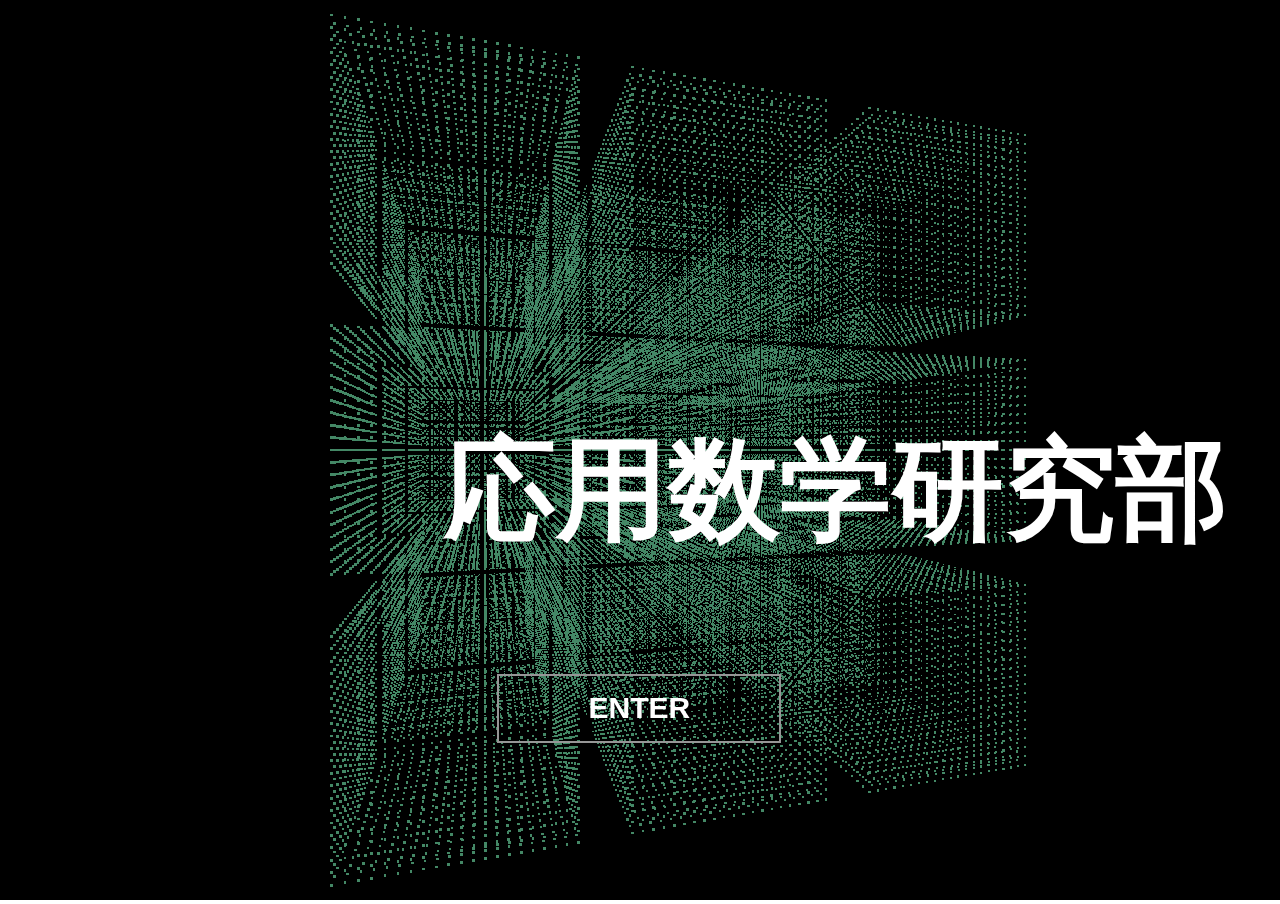
<file: index.html>
<!doctype html>
<html lang="ja">

<head>
    <meta charset="UTF-8">
    <title>応用数学研究部</title>
    <script src="three.min.js" type="text/javascript"></script>
    <link rel="stylesheet" type="text/css" href="http://yui.yahooapis.com/3.18.1/build/cssreset/cssreset-min.css">
    <link rel="stylesheet" type="text/css" href="css/view-size.css">
    <link rel="stylesheet" type="text/css" href="css/view.css">
</head>

<body>
    <script src="src/initialize.js" type="text/javascript"></script>
    <script src="src/background.js" type="text/javascript"></script>
    <div class="club-name">
        <h1>応用数学研究部</h1>
        <h2><a class="button" href="./main.html">ENTER</a></h2>
    </div>
</body>

</html>
</file>
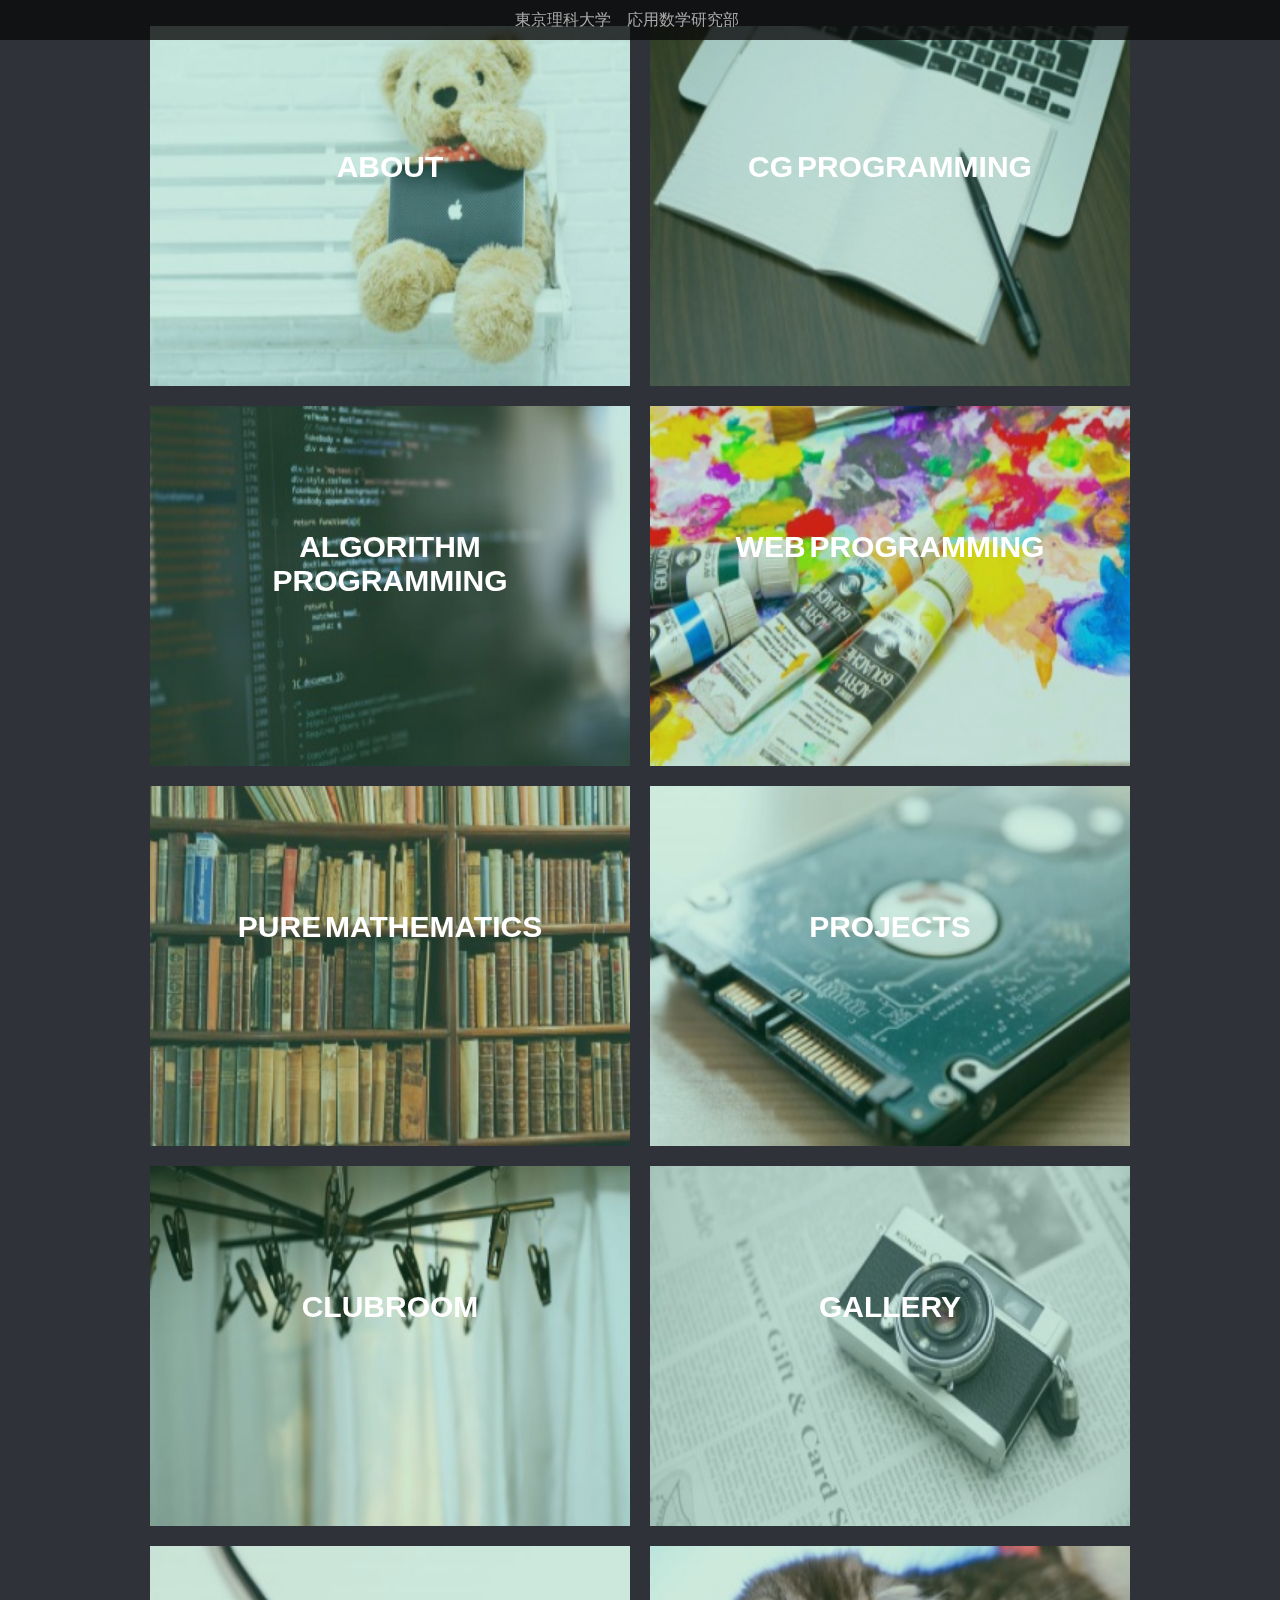
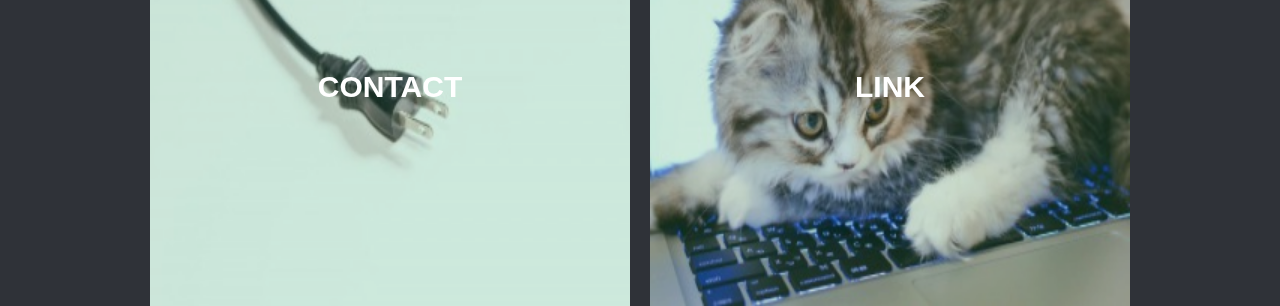
<file: main.html>
<!DOCTYPE html>
<html lang="ja">

<head>
    <meta charset="UTF-8" />
    <link rel="stylesheet" type="text/css" href="css/normalize.css" />
    <link rel="stylesheet" type="text/css" href="css/demo.css" />
    <link rel="stylesheet" type="text/css" href="css/set1.css" />
    <link rel="stylesheet" type="text/css" href="css/modal.css" />
    <link rel="stylesheet" href="css/header.css" />
    <script type="text/javascript" src="jquery-2.2.1.min.js"></script>
    <script type="text/javascript" src="src/modal.js"></script>
    <script type="text/javascript" src="src/pagetop.js"></script>
    <title>応用数学研究部</title>
</head>

<body>
    <div id="header-fixed">
        <div id="header-bk">
            <div id="header"><a href="#" class="header">東京理科大学　応用数学研究部</a></div>
        </div>
    </div>
    <div id="modal-content-01" class="modal-content">
        <h2>About</h2>
        <p>
            応用数学研究部（OSK）は東京理科大学一部研究会に属する部活動団体で創部から半世紀以上たつ歴史ある団体です。部員には数学科や数理情報科学科の人も多く、約20名のメンバーが在籍しています。
        </p>
        <h3>活動</h3>
        <p>
            全体での活動は基本的に週一回土曜日に行っています。仮想現実や人工知能など、最新のIT技術の研究、アプリ開発、ゲーム製作など、日々様々なことに挑戦しています。
        </p>
    </div>
    <div id="modal-content-02" class="modal-content">
        <h2>CG Programming</h2>
        <p>
            美しいCGモデルを表示するには数学、物理、プログラミングの能力が必要です。まさに応用数学と言える分野の一つです。応用数学研究部ではDirectX等を利用し、背景に存在する理論を学んでいくことにも主眼を置いています。 プログラミングに触れたことのなかった新入生でも講習会に参加することによって、2年次までにCGプログラミングができるような知識を身に着けられます。
        </p>
    </div>
    <div id="modal-content-03" class="modal-content">
        <h2>Algorithm Programming</h2>
        <p>
            語学でもそうですが、プログラミングも文法を知っているだけでは、ソフトウェアをつくることは出来ません。ソフトウェア開発にもしばしば論理的な思考が必要になります。アルゴリズムを学習することは文法を知っているだけの状態から脱却し、それと同時に論理的思考力を養うことにつながります。応用数学研究部ではゲームのAI等を利用して、ダイクストラ法やベルマンフォード法など状況に応じてアルゴリズムを使いこなす実践的な手法を学んでいます。その結果プログラミング能力の向上だけでなく、ゲーム開発の途中で出くわす様々な困難に対してその問題点をあぶり出し、自分の力で解決することができるようになります。
        </p>
    </div>
    <div id="modal-content-04" class="modal-content">
        <h2>Web Programming</h2>
        <p>
            プログラミングというとソフトウェア開発に偏る傾向にあります。しかし情報系の部としてCやJavaなどの言語しか知らないというわけにはいきません。Web系の言語を学ぶことによって部員の知見を広げ、情報における総合的な知識、能力を向上を狙います。
        </p>
    </div>
    <div id="modal-content-05" class="modal-content">
        <h2>Pure Mathematics</h2>
        <p>
            シミュレーション、アルゴリズムといった応用数学には数学の基礎知識が不可欠です。例えば、問題に対してアルゴリズムを開発するにしても、実際に正当な解を出力するか、計算時間はどの程度か、適用するデータ構造はどういったものがより最適な操作を導くか、といった疑問が現れてくるはずです。それらを統一的に処理するのが数学です。
        </p>
    </div>
    <div id="modal-content-06" class="modal-content">
        <h2>Projects</h2>
        <p>
            現在活動中のプロジェクトと過去のプロジェクト一覧です。
        </p>
    </div>
    <div id="modal-content-07" class="modal-content">
        <h2>Clubroom</h2>
        <p>
            応用数学研究部の部室は神楽坂キャンパスの2号館5階の2507号室にあります。少しでもプログラミングに興味のある方は気軽にお立ち寄りください。
        </p>
    </div>
    <div id="modal-content-08" class="modal-content">
        <h2>Gallery</h2>
        <p>
            活動の様子の写真をここにのせたい
        </p>
    </div>
    <div id="modal-content-09" class="modal-content">
        <h2>Contact</h2>
        <p>
            応用数学研究部にご用の方はtwitter<a href="https://twitter.com/tus_osk" target="_blank">@tus_osk</a> または<a href="mailto:os_ken@ed.kagu.tus.ac.jp">os_ken@ed.kagu.tus.ac.jp</a>までメールをお寄せください。
        </p>
    </div>
    <div id="modal-content-10" class="modal-content">
        <h2>Link</h2>
        <h3>東京理科大学関連</h3>
        <ul>
            <li><a href="http://www.tus.ac.jp/" target="_blank">東京理科大学</a></li>
            <li><a href="http://www.ed.kagu.tus.ac.jp/tbn/works/" target="_blank">神楽坂一丁目通信局</a></li>
        </ul>
        <h3>関与しているプロジェクト</h3>
        <ul>
            <li><a href="https://github.com/TUS-OSK" target="_blank">TUS-OSK</a></li>
            <li><a href="https://mmflex.codeplex.com/" target="_blank">MikuMikuFlexプロジェクト</a></li>
            <li><a href="https://bitbucket.org/kyoro_p/bombbombcrash" target="_blank">ボンバーマンもどき</a></li>
            <li><a href="https://bitbucket.org/moajo/brakeblock" target="_blank">3DCGブロック崩し</a></li>
        </ul>
    </div>
    <div class="container">
        <div class="content">
            <div class="grid">
                <div class="modal-syncer" data-target="modal-content-01">
                    <figure class="effect-layla">
                        <img src="img/background/1.jpg" alt="img01" />
                        <figcaption>
                            <h2><span>About</span></h2>
                            <p>OSK In Tokyo University Of Science</p>
                        </figcaption>
                    </figure>
                </div>
                <div class="modal-syncer" data-target="modal-content-02">
                    <figure class="effect-layla">
                        <img src="img/background/2.jpg" alt="img02" />
                        <figcaption>
                            <h2><span>CG Programming</span></h2>
                            <p>大学数学を生かしたコーディング</p>
                        </figcaption>
                    </figure>
                </div>
                <div class="modal-syncer" data-target="modal-content-03">
                    <figure class="effect-layla">
                        <img src="img/background/3.jpg" alt="img03" />
                        <figcaption>
                            <h2><span>Algorithm Programming</span></h2>
                            <p>論理的に探索を</p>
                        </figcaption>
                    </figure>
                </div>
                <div class="modal-syncer" data-target="modal-content-04">
                    <figure class="effect-layla">
                        <img src="img/background/4.jpg" alt="img05" />
                        <figcaption>
                            <h2><span>Web Programming</span></h2>
                            <p>デザインとの融合</p>
                        </figcaption>
                    </figure>
                </div>
                <div class="modal-syncer" data-target="modal-content-05">
                    <figure class="effect-layla">
                        <img src="img/background/5.jpg" alt="img05" />
                        <figcaption>
                            <h2><span>Pure Mathematics</span></h2>
                            <p>研究のための基礎を</p>
                        </figcaption>
                    </figure>
                </div>
                <div class="modal-syncer" data-target="modal-content-06">
                    <figure class="effect-layla">
                        <img src="img/background/6.jpg" alt="img06" />
                        <figcaption>
                            <h2><span>Projects</span></h2>
                            <p>活動実績</p>
                        </figcaption>
                    </figure>
                </div>
                <div class="modal-syncer" data-target="modal-content-07">
                    <figure class="effect-layla">
                        <img src="img/background/7.jpg" alt="img07" />
                        <figcaption>
                            <h2><span>Clubroom</span></h2>
                            <p>部室はこちら</p>
                        </figcaption>
                    </figure>
                </div>
                <div class="modal-syncer" data-target="modal-content-08">
                    <figure class="effect-layla">
                        <img src="img/background/8.jpg" alt="img08" />
                        <figcaption>
                            <h2><span>Gallery</span></h2>
                            <p>活動の様子</p>
                        </figcaption>
                    </figure>
                </div>
                  <div class="modal-syncer" data-target="modal-content-09">
                    <figure class="effect-layla">
                        <img src="img/background/9.jpg" alt="img09" />
                        <figcaption>
                            <h2><span>Contact</span></h2>
                            <p>メールとツイッター</p>
                        </figcaption>
                    </figure>
                </div>
                <div class="modal-syncer" data-target="modal-content-10">
                    <figure class="effect-layla">
                        <img src="img/background/10.jpg" alt="img10" />
                        <figcaption>
                            <h2><span>Link</span></h2>
                            <p>リンク集です</p>
                        </figcaption>
                    </figure>
                </div>
            </div>
        </div>
    </div>
</body>

</html>
</file>
<file: css/view-size.css>
body {
    margin: 0px;
    padding: 0px;
    position: relative;
    overflow: hidden;
}
</file>
<file: css/view.css>
.club-name {
    position: absolute;
    left: 50%;
    top: 50%;
    margin-left: -3.5em;
    margin-top: -2em;
    color: #fff;
    font-family: 'Raleway', Arial, "メイリオ", sans-serif;
    font-size: 56px;
}

.button {
    display: inline-block;
    width: 190px;
    height: 50px;
    margin-left: 1.75em;
    padding-left: 3em;
    padding-top: 0.5em;
    background-color: transparent;
    border: 2px solid #fff;
    border-color: rgba(150, 150, 150, 1);
    font-size: 30px;
}

.button:hover {
    background-color: rgba(255, 255, 255, .2);
}

a:link {
    color: #fff;
}

a:visited {
    color: #fff;
}

a:hover {
    color: #fff;
}

a:active {
    color: #fff;
}

a {
    text-decoration: none;
}
</file>
<file: css/demo.css>
@font-face {
	font-weight: normal;
	font-style: normal;
	font-family: 'codropsicons';
	src:url('../fonts/codropsicons/codropsicons.eot');
	src:url('../fonts/codropsicons/codropsicons.eot?#iefix') format('embedded-opentype'),
		url('../fonts/codropsicons/codropsicons.woff') format('woff'),
		url('../fonts/codropsicons/codropsicons.ttf') format('truetype'),
		url('../fonts/codropsicons/codropsicons.svg#codropsicons') format('svg');
}

*, *:after, *:before { -webkit-box-sizing: border-box; box-sizing: border-box; }
.clearfix:before, .clearfix:after { display: table; content: ''; }
.clearfix:after { clear: both; }

body {
	background: #2f3238;
	color: #fff;
	font-weight: 400;
	font-size: 1em;
	font-family: 'Raleway', Arial, "メイリオ", sans-serif;
    
}

a {
	outline: none;
	color: #3498db;
	text-decoration: none;
}

a:hover, a:focus {
	color: #528cb3;
}

section {
	padding: 1em;
	text-align: center;
}

.content {
	margin: 0 auto;
	max-width: 1000px;
}

.content > h2 {
	clear: both;
	margin: 0;
	padding: 4em 1% 0;
	color: #484B54;
	font-weight: 800;
	font-size: 1.5em;
}

.content > h2:first-child {
	padding-top: 0em;
}

/* Header */
.codrops-header {
	margin: 0 auto;
	padding: 4em 1em;
	text-align: center;
}

.codrops-header h1 {
	margin: 0;
	font-weight: 800;
	font-size: 4em;
	line-height: 1.3;
}

.codrops-header h1 span {
	display: block;
	padding: 0 0 0.6em 0.1em;
	color: #74777b;
	font-weight: 300;
	font-size: 45%;
}

/* Demo links */
.codrops-demos {
	clear: both;
	padding: 1em 0 0;
	text-align: center;
}

.content + .codrops-demos {
	padding-top: 5em;
}

.codrops-demos a {
	display: inline-block;
	margin: 0 5px;
	padding: 1em 1.5em;
	text-transform: uppercase;
	font-weight: bold;
}

.codrops-demos a:hover,
.codrops-demos a:focus,
.codrops-demos a.current-demo {
	background: #3c414a;
	color: #fff;
}

/* To Navigation Style */
.codrops-top {
	width: 100%;
	text-transform: uppercase;
	font-weight: 800;
	font-size: 0.69em;
	line-height: 2.2;
}

.codrops-top a {
	display: inline-block;
	padding: 1em 2em;
	text-decoration: none;
	letter-spacing: 1px;
}

.codrops-top span.right {
	float: right;
}

.codrops-top span.right a {
	display: block;
	float: left;
}

.codrops-icon:before {
	margin: 0 4px;
	text-transform: none;
	font-weight: normal;
	font-style: normal;
	font-variant: normal;
	font-family: 'codropsicons';
	line-height: 1;
	speak: none;
	-webkit-font-smoothing: antialiased;
}

.codrops-icon-drop:before {
	content: "\e001";
}

.codrops-icon-prev:before {
	content: "\e004";
}

/* Related demos */
.related {
	clear: both;
	padding: 6em 1em;
	font-size: 120%;
}

.related > a {
	display: inline-block;
	margin: 20px 10px;
	padding: 25px;
	border: 1px solid #4f7f90;
	text-align: center;
}

.related a:hover {
	border-color: #39545e;
}

.related a img {
	max-width: 100%;
	opacity: 0.8;
}

.related a:hover img,
.related a:active img {
	opacity: 1;
}

.related a h3 {
	margin: 0;
	padding: 0.5em 0 0.3em;
	max-width: 300px;
	text-align: left;
}

@media screen and (max-width: 25em) {
	.codrops-header {
		font-size: 75%;
	}
	.codrops-icon span {
		display: none;
	}
}
</file>
<file: css/set1.css>
@font-face {
	font-weight: normal;
	font-style: normal;
	font-family: 'feathericons';
	src:url('../fonts/feathericons/feathericons.eot?-8is7zf');
	src:url('../fonts/feathericons/feathericons.eot?#iefix-8is7zf') format('embedded-opentype'),
		url('../fonts/feathericons/feathericons.woff?-8is7zf') format('woff'),
		url('../fonts/feathericons/feathericons.ttf?-8is7zf') format('truetype'),
		url('../fonts/feathericons/feathericons.svg?-8is7zf#feathericons') format('svg');
}

.grid {
	position: relative;
	margin: 0 auto;
	padding: 1em 0 4em;
	max-width: 1000px;
	list-style: none;
	text-align: center;
}

/* Common style */
.grid figure {
	position: relative;
	float: left;
	overflow: hidden;
	margin: 10px 1%;
	min-width: 320px;
	max-width: 480px;
	max-height: 360px;
	width: 48%;
	background: #3085a3;
	text-align: center;
	cursor: pointer;
}

.grid figure img {
	position: relative;
	display: block;
	min-height: 100%;
	max-width: 100%;
	opacity: 0.8;
}

.grid figure figcaption {
	padding: 2em;
	color: #fff;
	text-transform: uppercase;
	font-size: 1.25em;
	-webkit-backface-visibility: hidden;
	backface-visibility: hidden;
}

.grid figure figcaption::before,
.grid figure figcaption::after {
	pointer-events: none;
}

.grid figure figcaption,
.grid figure figcaption > a {
	position: absolute;
	top: 0;
	left: 0;
	width: 100%;
	height: 100%;
}

/* Anchor will cover the whole item by default */
/* For some effects it will show as a button */
.grid figure figcaption > a {
	z-index: 1000;
	text-indent: 200%;
	white-space: nowrap;
	font-size: 0;
	opacity: 0;
}

.grid figure h2 {
	word-spacing: -0.15em;
	font-weight: 300;
}

.grid figure h2 span {
	font-weight: 800;
}

.grid figure h2,
.grid figure p {
	margin: 0;
}

.grid figure p {
	letter-spacing: 1px;
	font-size: 68.5%;
}

/* Individual effects */

/*---------------*/
/***** Lily *****/
/*---------------*/

figure.effect-lily img {
	max-width: none;
	width: -webkit-calc(100% + 50px);
	width: calc(100% + 50px);
	opacity: 0.7;
	-webkit-transition: opacity 0.35s, -webkit-transform 0.35s;
	transition: opacity 0.35s, transform 0.35s;
	-webkit-transform: translate3d(-40px,0, 0);
	transform: translate3d(-40px,0,0);
}

figure.effect-lily figcaption {
	text-align: left;
}

figure.effect-lily figcaption > div {
	position: absolute;
	bottom: 0;
	left: 0;
	padding: 2em;
	width: 100%;
	height: 50%;
}

figure.effect-lily h2,
figure.effect-lily p {
	-webkit-transform: translate3d(0,40px,0);
	transform: translate3d(0,40px,0);
}

figure.effect-lily h2 {
	-webkit-transition: -webkit-transform 0.35s;
	transition: transform 0.35s;
}

figure.effect-lily p {
	color: rgba(255,255,255,0.8);
	opacity: 0;
	-webkit-transition: opacity 0.2s, -webkit-transform 0.35s;
	transition: opacity 0.2s, transform 0.35s;
}

figure.effect-lily:hover img,
figure.effect-lily:hover p {
	opacity: 1;
}

figure.effect-lily:hover img,
figure.effect-lily:hover h2,
figure.effect-lily:hover p {
	-webkit-transform: translate3d(0,0,0);
	transform: translate3d(0,0,0);
}

figure.effect-lily:hover p {
	-webkit-transition-delay: 0.05s;
	transition-delay: 0.05s;
	-webkit-transition-duration: 0.35s;
	transition-duration: 0.35s;
}

/*---------------*/
/***** Sadie *****/
/*---------------*/

figure.effect-sadie figcaption::before {
	position: absolute;
	top: 0;
	left: 0;
	width: 100%;
	height: 100%;
	background: -webkit-linear-gradient(top, rgba(72,76,97,0) 0%, rgba(72,76,97,0.8) 75%);
	background: linear-gradient(to bottom, rgba(72,76,97,0) 0%, rgba(72,76,97,0.8) 75%);
	content: '';
	opacity: 0;
	-webkit-transform: translate3d(0,50%,0);
	transform: translate3d(0,50%,0);
}

figure.effect-sadie h2 {
	position: absolute;
	top: 50%;
	left: 0;
	width: 100%;
	color: #484c61;
	-webkit-transition: -webkit-transform 0.35s, color 0.35s;
	transition: transform 0.35s, color 0.35s;
	-webkit-transform: translate3d(0,-50%,0);
	transform: translate3d(0,-50%,0);
}

figure.effect-sadie figcaption::before,
figure.effect-sadie p {
	-webkit-transition: opacity 0.35s, -webkit-transform 0.35s;
	transition: opacity 0.35s, transform 0.35s;
}

figure.effect-sadie p {
	position: absolute;
	bottom: 0;
	left: 0;
	padding: 2em;
	width: 100%;
	opacity: 0;
	-webkit-transform: translate3d(0,10px,0);
	transform: translate3d(0,10px,0);
}

figure.effect-sadie:hover h2 {
	color: #fff;
	-webkit-transform: translate3d(0,-50%,0) translate3d(0,-40px,0);
	transform: translate3d(0,-50%,0) translate3d(0,-40px,0);
}

figure.effect-sadie:hover figcaption::before ,
figure.effect-sadie:hover p {
	opacity: 1;
	-webkit-transform: translate3d(0,0,0);
	transform: translate3d(0,0,0);
}

/*---------------*/
/***** Roxy *****/
/*---------------*/

figure.effect-roxy {
	background: -webkit-linear-gradient(45deg, #ff89e9 0%, #05abe0 100%);
	background: linear-gradient(45deg, #ff89e9 0%,#05abe0 100%);
}

figure.effect-roxy img {
	max-width: none;
	width: -webkit-calc(100% + 60px);
	width: calc(100% + 60px);
	-webkit-transition: opacity 0.35s, -webkit-transform 0.35s;
	transition: opacity 0.35s, transform 0.35s;
	-webkit-transform: translate3d(-50px,0,0);
	transform: translate3d(-50px,0,0);
}

figure.effect-roxy figcaption::before {
	position: absolute;
	top: 30px;
	right: 30px;
	bottom: 30px;
	left: 30px;
	border: 1px solid #fff;
	content: '';
	opacity: 0;
	-webkit-transition: opacity 0.35s, -webkit-transform 0.35s;
	transition: opacity 0.35s, transform 0.35s;
	-webkit-transform: translate3d(-20px,0,0);
	transform: translate3d(-20px,0,0);
}

figure.effect-roxy figcaption {
	padding: 3em;
	text-align: left;
}

figure.effect-roxy h2 {
	padding: 30% 0 10px 0;
}

figure.effect-roxy p {
	opacity: 0;
	-webkit-transition: opacity 0.35s, -webkit-transform 0.35s;
	transition: opacity 0.35s, transform 0.35s;
	-webkit-transform: translate3d(-10px,0,0);
	transform: translate3d(-10px,0,0);
}

figure.effect-roxy:hover img {
	opacity: 0.7;
	-webkit-transform: translate3d(0,0,0);
	transform: translate3d(0,0,0);
}

figure.effect-roxy:hover figcaption::before,
figure.effect-roxy:hover p {
	opacity: 1;
	-webkit-transform: translate3d(0,0,0);
	transform: translate3d(0,0,0);
}

/*---------------*/
/***** Bubba *****/
/*---------------*/

figure.effect-bubba {
	background: #9e5406;
}

figure.effect-bubba img {
	opacity: 0.7;
	-webkit-transition: opacity 0.35s;
	transition: opacity 0.35s;
}

figure.effect-bubba:hover img {
	opacity: 0.4;
}

figure.effect-bubba figcaption::before,
figure.effect-bubba figcaption::after {
	position: absolute;
	top: 30px;
	right: 30px;
	bottom: 30px;
	left: 30px;
	content: '';
	opacity: 0;
	-webkit-transition: opacity 0.35s, -webkit-transform 0.35s;
	transition: opacity 0.35s, transform 0.35s;
}

figure.effect-bubba figcaption::before {
	border-top: 1px solid #fff;
	border-bottom: 1px solid #fff;
	-webkit-transform: scale(0,1);
	transform: scale(0,1);
}

figure.effect-bubba figcaption::after {
	border-right: 1px solid #fff;
	border-left: 1px solid #fff;
	-webkit-transform: scale(1,0);
	transform: scale(1,0);
}

figure.effect-bubba h2 {
	padding-top: 30%;
	-webkit-transition: -webkit-transform 0.35s;
	transition: transform 0.35s;
	-webkit-transform: translate3d(0,-20px,0);
	transform: translate3d(0,-20px,0);
}

figure.effect-bubba p {
	padding: 20px 2.5em;
	opacity: 0;
	-webkit-transition: opacity 0.35s, -webkit-transform 0.35s;
	transition: opacity 0.35s, transform 0.35s;
	-webkit-transform: translate3d(0,20px,0);
	transform: translate3d(0,20px,0);
}

figure.effect-bubba:hover figcaption::before,
figure.effect-bubba:hover figcaption::after {
	opacity: 1;
	-webkit-transform: scale(1);
	transform: scale(1);
}

figure.effect-bubba:hover h2,
figure.effect-bubba:hover p {
	opacity: 1;
	-webkit-transform: translate3d(0,0,0);
	transform: translate3d(0,0,0);
}

/*---------------*/
/***** Romeo *****/
/*---------------*/

figure.effect-romeo {
	-webkit-perspective: 1000px;
	perspective: 1000px;
}

figure.effect-romeo img {
	-webkit-transition: opacity 0.35s, -webkit-transform 0.35s;
	transition: opacity 0.35s, transform 0.35s;
	-webkit-transform: translate3d(0,0,300px);
	transform: translate3d(0,0,300px);
}

figure.effect-romeo:hover img {
	opacity: 0.6;
	-webkit-transform: translate3d(0,0,0);
	transform: translate3d(0,0,0);
}

figure.effect-romeo figcaption::before,
figure.effect-romeo figcaption::after {
	position: absolute;
	top: 50%;
	left: 50%;
	width: 80%;
	height: 1px;
	background: #fff;
	content: '';
	-webkit-transition: opacity 0.35s, -webkit-transform 0.35s;
	transition: opacity 0.35s, transform 0.35s;
	-webkit-transform: translate3d(-50%,-50%,0);
	transform: translate3d(-50%,-50%,0);
}

figure.effect-romeo:hover figcaption::before {
	opacity: 0.5;
	-webkit-transform: translate3d(-50%,-50%,0) rotate(45deg);
	transform: translate3d(-50%,-50%,0) rotate(45deg);
}

figure.effect-romeo:hover figcaption::after {
	opacity: 0.5;
	-webkit-transform: translate3d(-50%,-50%,0) rotate(-45deg);
	transform: translate3d(-50%,-50%,0) rotate(-45deg);
}

figure.effect-romeo h2,
figure.effect-romeo p {
	position: absolute;
	top: 50%;
	left: 0;
	width: 100%;
	-webkit-transition: -webkit-transform 0.35s;
	transition: transform 0.35s;
}

figure.effect-romeo h2 {
	-webkit-transform: translate3d(0,-50%,0) translate3d(0,-150%,0);
	transform: translate3d(0,-50%,0) translate3d(0,-150%,0);
}

figure.effect-romeo p {
	padding: 0.25em 2em;
	-webkit-transform: translate3d(0,-50%,0) translate3d(0,150%,0);
	transform: translate3d(0,-50%,0) translate3d(0,150%,0);
}

figure.effect-romeo:hover h2 {
	-webkit-transform: translate3d(0,-50%,0) translate3d(0,-100%,0);
	transform: translate3d(0,-50%,0) translate3d(0,-100%,0);
}

figure.effect-romeo:hover p {
	-webkit-transform: translate3d(0,-50%,0) translate3d(0,100%,0);
	transform: translate3d(0,-50%,0) translate3d(0,100%,0);
}

/*---------------*/
/***** Layla *****/
/*---------------*/

figure.effect-layla {
	background: #18a367;
}

figure.effect-layla img {
	height: 390px;
}

figure.effect-layla figcaption {
	padding: 3em;
}

figure.effect-layla figcaption::before,
figure.effect-layla figcaption::after {
	position: absolute;
	content: '';
	opacity: 0;
}

figure.effect-layla figcaption::before {
	top: 50px;
	right: 30px;
	bottom: 50px;
	left: 30px;
	border-top: 1px solid #fff;
	border-bottom: 1px solid #fff;
	-webkit-transform: scale(0,1);
	transform: scale(0,1);
	-webkit-transform-origin: 0 0;
	transform-origin: 0 0;
}

figure.effect-layla figcaption::after {
	top: 30px;
	right: 50px;
	bottom: 30px;
	left: 50px;
	border-right: 1px solid #fff;
	border-left: 1px solid #fff;
	-webkit-transform: scale(1,0);
	transform: scale(1,0);
	-webkit-transform-origin: 100% 0;
	transform-origin: 100% 0;
}

figure.effect-layla h2 {
	padding-top: 26%;
	-webkit-transition: -webkit-transform 0.35s;
	transition: transform 0.35s;
}

figure.effect-layla p {
	padding: 0.5em 2em;
	text-transform: none;
	opacity: 0;
	-webkit-transform: translate3d(0,-10px,0);
	transform: translate3d(0,-10px,0);
}

figure.effect-layla img,
figure.effect-layla h2 {
	-webkit-transform: translate3d(0,-30px,0);
	transform: translate3d(0,-30px,0);
}

figure.effect-layla img,
figure.effect-layla figcaption::before,
figure.effect-layla figcaption::after,
figure.effect-layla p {
	-webkit-transition: opacity 0.35s, -webkit-transform 0.35s;
	transition: opacity 0.35s, transform 0.35s;
}

figure.effect-layla:hover img {
	opacity: 0.7;
	-webkit-transform: translate3d(0,0,0);
	transform: translate3d(0,0,0);
}

figure.effect-layla:hover figcaption::before,
figure.effect-layla:hover figcaption::after {
	opacity: 1;
	-webkit-transform: scale(1);
	transform: scale(1);
}

figure.effect-layla:hover h2,
figure.effect-layla:hover p {
	opacity: 1;
	-webkit-transform: translate3d(0,0,0);
	transform: translate3d(0,0,0);
}

figure.effect-layla:hover figcaption::after,
figure.effect-layla:hover h2,
figure.effect-layla:hover p,
figure.effect-layla:hover img {
	-webkit-transition-delay: 0.15s;
	transition-delay: 0.15s;
}

/*---------------*/
/***** Honey *****/
/*---------------*/

figure.effect-honey {
	background: #4a3753;
}

figure.effect-honey img {
	opacity: 0.9;
	-webkit-transition: opacity 0.35s;
	transition: opacity 0.35s;
}

figure.effect-honey:hover img {
	opacity: 0.5;
}

figure.effect-honey figcaption::before {
	position: absolute;
	bottom: 0;
	left: 0;
	width: 100%;
	height: 10px;
	background: #fff;
	content: '';
	-webkit-transform: translate3d(0,10px,0);
	transform: translate3d(0,10px,0);
}

figure.effect-honey h2 {
	position: absolute;
	bottom: 0;
	left: 0;
	padding: 1em 1.5em;
	width: 100%;
	text-align: left;
	-webkit-transform: translate3d(0,-30px,0);
	transform: translate3d(0,-30px,0);
}

figure.effect-honey h2 i {
	font-style: normal;
	opacity: 0;
	-webkit-transition: opacity 0.35s, -webkit-transform 0.35s;
	transition: opacity 0.35s, transform 0.35s;
	-webkit-transform: translate3d(0,-30px,0);
	transform: translate3d(0,-30px,0);
}

figure.effect-honey figcaption::before,
figure.effect-honey h2 {
	-webkit-transition: -webkit-transform 0.35s;
	transition: transform 0.35s;
}

figure.effect-honey:hover figcaption::before,
figure.effect-honey:hover h2,
figure.effect-honey:hover h2 i {
	opacity: 1;
	-webkit-transform: translate3d(0,0,0);
	transform: translate3d(0,0,0);
}

/*---------------*/
/***** Oscar *****/
/*---------------*/

figure.effect-oscar {
	background: -webkit-linear-gradient(45deg, #22682a 0%, #9b4a1b 40%, #3a342a 100%);
	background: linear-gradient(45deg, #22682a 0%,#9b4a1b 40%,#3a342a 100%);
}

figure.effect-oscar img {
	opacity: 0.9;
	-webkit-transition: opacity 0.35s;
	transition: opacity 0.35s;
}

figure.effect-oscar figcaption {
	padding: 3em;
	background-color: rgba(58,52,42,0.7);
	-webkit-transition: background-color 0.35s;
	transition: background-color 0.35s;
}

figure.effect-oscar figcaption::before {
	position: absolute;
	top: 30px;
	right: 30px;
	bottom: 30px;
	left: 30px;
	border: 1px solid #fff;
	content: '';
}

figure.effect-oscar h2 {
	margin: 20% 0 10px 0;
	-webkit-transition: -webkit-transform 0.35s;
	transition: transform 0.35s;
	-webkit-transform: translate3d(0,100%,0);
	transform: translate3d(0,100%,0);
}

figure.effect-oscar figcaption::before,
figure.effect-oscar p {
	opacity: 0;
	-webkit-transition: opacity 0.35s, -webkit-transform 0.35s;
	transition: opacity 0.35s, transform 0.35s;
	-webkit-transform: scale(0);
	transform: scale(0);
}

figure.effect-oscar:hover h2 {
	-webkit-transform: translate3d(0,0,0);
	transform: translate3d(0,0,0);
}

figure.effect-oscar:hover figcaption::before,
figure.effect-oscar:hover p {
	opacity: 1;
	-webkit-transform: scale(1);
	transform: scale(1);
}

figure.effect-oscar:hover figcaption {
	background-color: rgba(58,52,42,0);
}

figure.effect-oscar:hover img {
	opacity: 0.4;
}

/*---------------*/
/***** Marley *****/
/*---------------*/

figure.effect-marley figcaption {
	text-align: right;
}

figure.effect-marley h2,
figure.effect-marley p {
	position: absolute;
	right: 30px;
	left: 30px;
	padding: 10px 0;
}


figure.effect-marley p {
	bottom: 30px;
	line-height: 1.5;
	-webkit-transform: translate3d(0,100%,0);
	transform: translate3d(0,100%,0);
}

figure.effect-marley h2 {
	top: 30px;
	-webkit-transition: -webkit-transform 0.35s;
	transition: transform 0.35s;
	-webkit-transform: translate3d(0,20px,0);
	transform: translate3d(0,20px,0);
}

figure.effect-marley:hover h2 {
	-webkit-transform: translate3d(0,0,0);
	transform: translate3d(0,0,0);
}

figure.effect-marley h2::after {
	position: absolute;
	top: 100%;
	left: 0;
	width: 100%;
	height: 4px;
	background: #fff;
	content: '';
	-webkit-transform: translate3d(0,40px,0);
	transform: translate3d(0,40px,0);
}

figure.effect-marley h2::after,
figure.effect-marley p {
	opacity: 0;
	-webkit-transition: opacity 0.35s, -webkit-transform 0.35s;
	transition: opacity 0.35s, transform 0.35s;
}

figure.effect-marley:hover h2::after,
figure.effect-marley:hover p {
	opacity: 1;
	-webkit-transform: translate3d(0,0,0);
	transform: translate3d(0,0,0);
}

/*---------------*/
/***** Ruby *****/
/*---------------*/

figure.effect-ruby {
	background-color: #17819c;
}

figure.effect-ruby img {
	opacity: 0.7;
	-webkit-transition: opacity 0.35s, -webkit-transform 0.35s;
	transition: opacity 0.35s, transform 0.35s;
	-webkit-transform: scale(1.15);
	transform: scale(1.15);
}

figure.effect-ruby:hover img {
	opacity: 0.5;
	-webkit-transform: scale(1);
	transform: scale(1);
}

figure.effect-ruby h2 {
	margin-top: 20%;
	-webkit-transition: -webkit-transform 0.35s;
	transition: transform 0.35s;
	-webkit-transform: translate3d(0,20px,0);
	transform: translate3d(0,20px,0);
}

figure.effect-ruby p {
	margin: 1em 0 0;
	padding: 3em;
	border: 1px solid #fff;
	opacity: 0;
	-webkit-transition: opacity 0.35s, -webkit-transform 0.35s;
	transition: opacity 0.35s, transform 0.35s;
	-webkit-transform: translate3d(0,20px,0) scale(1.1);
	transform: translate3d(0,20px,0) scale(1.1);
} 

figure.effect-ruby:hover h2 {
	-webkit-transform: translate3d(0,0,0);
	transform: translate3d(0,0,0);
}

figure.effect-ruby:hover p {
	opacity: 1;
	-webkit-transform: translate3d(0,0,0) scale(1);
	transform: translate3d(0,0,0) scale(1);
}

/*---------------*/
/***** Milo *****/
/*---------------*/

figure.effect-milo {
	background: #2e5d5a;
}

figure.effect-milo img {
	max-width: none;
	width: -webkit-calc(100% + 60px);
	width: calc(100% + 60px);
	opacity: 1;
	-webkit-transition: opacity 0.35s, -webkit-transform 0.35s;
	transition: opacity 0.35s, transform 0.35s;
	-webkit-transform: translate3d(-30px,0,0) scale(1.12);
	transform: translate3d(-30px,0,0) scale(1.12);
	-webkit-backface-visibility: hidden;
	backface-visibility: hidden;
}

figure.effect-milo:hover img {
	opacity: 0.5;
	-webkit-transform: translate3d(0,0,0) scale(1);
	transform: translate3d(0,0,0) scale(1);
}

figure.effect-milo h2 {
	position: absolute;
	right: 0;
	bottom: 0;
	padding: 1em 1.2em;
}

figure.effect-milo p {
	padding: 0 10px 0 0;
	width: 50%;
	border-right: 1px solid #fff;
	text-align: right;
	opacity: 0;
	-webkit-transition: opacity 0.35s, -webkit-transform 0.35s;
	transition: opacity 0.35s, transform 0.35s;
	-webkit-transform: translate3d(-40px,0,0);
	transform: translate3d(-40px,0,0);
}

figure.effect-milo:hover p {
	opacity: 1;
	-webkit-transform: translate3d(0,0,0);
	transform: translate3d(0,0,0);
}

/*---------------*/
/***** Dexter *****/
/*---------------*/

figure.effect-dexter {
	background: -webkit-linear-gradient(top, rgba(37,141,200,1) 0%, rgba(104,60,19,1) 100%);
	background: linear-gradient(to bottom, rgba(37,141,200,1) 0%,rgba(104,60,19,1) 100%); 
}

figure.effect-dexter img {
	-webkit-transition: opacity 0.35s;
	transition: opacity 0.35s;
}

figure.effect-dexter:hover img {
	opacity: 0.4;
}

figure.effect-dexter figcaption::after {
	position: absolute;
	right: 30px;
	bottom: 30px;
	left: 30px;
	height: -webkit-calc(50% - 30px);
	height: calc(50% - 30px);
	border: 7px solid #fff;
	content: '';
	-webkit-transition: -webkit-transform 0.35s;
	transition: transform 0.35s;
	-webkit-transform: translate3d(0,-100%,0);
	transform: translate3d(0,-100%,0);
}

figure.effect-dexter:hover figcaption::after {
	-webkit-transform: translate3d(0,0,0);
	transform: translate3d(0,0,0);
}

figure.effect-dexter figcaption {
	padding: 3em;
	text-align: left;
}

figure.effect-dexter p {
	position: absolute;
	right: 60px;
	bottom: 60px;
	left: 60px;
	opacity: 0;
	-webkit-transition: opacity 0.35s, -webkit-transform 0.35s;
	transition: opacity 0.35s, transform 0.35s;
	-webkit-transform: translate3d(0,-100px,0);
	transform: translate3d(0,-100px,0);
}

figure.effect-dexter:hover p {
	opacity: 1;
	-webkit-transform: translate3d(0,0,0);
	transform: translate3d(0,0,0);
}

/*---------------*/
/***** Sarah *****/
/*---------------*/

figure.effect-sarah {
	background: #42b078;
}

figure.effect-sarah img {
	max-width: none;
	width: -webkit-calc(100% + 20px);
	width: calc(100% + 20px);
	-webkit-transition: opacity 0.35s, -webkit-transform 0.35s;
	transition: opacity 0.35s, transform 0.35s;
	-webkit-transform: translate3d(-10px,0,0);
	transform: translate3d(-10px,0,0);
	-webkit-backface-visibility: hidden;
	backface-visibility: hidden;
}

figure.effect-sarah:hover img {
	opacity: 0.4;
	-webkit-transform: translate3d(0,0,0);
	transform: translate3d(0,0,0);
}

figure.effect-sarah figcaption {
	text-align: left;
}

figure.effect-sarah h2 {
	position: relative;
	overflow: hidden;
	padding: 0.5em 0;
}

figure.effect-sarah h2::after {
	position: absolute;
	bottom: 0;
	left: 0;
	width: 100%;
	height: 3px;
	background: #fff;
	content: '';
	-webkit-transition: -webkit-transform 0.35s;
	transition: transform 0.35s;
	-webkit-transform: translate3d(-100%,0,0);
	transform: translate3d(-100%,0,0);
}

figure.effect-sarah:hover h2::after {
	-webkit-transform: translate3d(0,0,0);
	transform: translate3d(0,0,0);
}

figure.effect-sarah p {
	padding: 1em 0;
	opacity: 0;
	-webkit-transition: opacity 0.35s, -webkit-transform 0.35s;
	transition: opacity 0.35s, transform 0.35s;
	-webkit-transform: translate3d(100%,0,0);
	transform: translate3d(100%,0,0);
}

figure.effect-sarah:hover p {
	opacity: 1;
	-webkit-transform: translate3d(0,0,0);
	transform: translate3d(0,0,0);
}

/*---------------*/
/***** Zoe *****/
/*---------------*/

figure.effect-zoe figcaption {
	top: auto;
	bottom: 0;
	padding: 1em;
	height: 3.75em;
	background: #fff;
	color: #3c4a50;
	-webkit-transition: -webkit-transform 0.35s;
	transition: transform 0.35s;
	-webkit-transform: translate3d(0,100%,0);
	transform: translate3d(0,100%,0);
}

figure.effect-zoe h2 {
	float: left;
}

figure.effect-zoe p.icon-links a {
	float: right;
	color: #3c4a50;
	font-size: 1.4em;
}

figure.effect-zoe:hover p.icon-links a:hover,
figure.effect-zoe:hover p.icon-links a:focus {
	color: #252d31;
}

figure.effect-zoe p.description {
	position: absolute;
	bottom: 8em;
	padding: 2em;
	color: #fff;
	text-transform: none;
	font-size: 90%;
	opacity: 0;
	-webkit-transition: opacity 0.35s;
	transition: opacity 0.35s;
	-webkit-backface-visibility: hidden; /* Fix for Chrome 37.0.2062.120 (Mac) */
}

figure.effect-zoe h2,
figure.effect-zoe p.icon-links a {
	-webkit-transition: -webkit-transform 0.35s;
	transition: transform 0.35s;
	-webkit-transform: translate3d(0,200%,0);
	transform: translate3d(0,200%,0);
}

figure.effect-zoe p.icon-links a span::before {
	display: inline-block;
	padding: 8px 10px;
	font-family: 'feathericons';
	speak: none;
	-webkit-font-smoothing: antialiased;
	-moz-osx-font-smoothing: grayscale;
}

.icon-eye::before {
	content: '\e000';
}

.icon-paper-clip::before {
	content: '\e001';
}

.icon-heart::before {
	content: '\e024';
}

figure.effect-zoe h2 {
	display: inline-block;
}

figure.effect-zoe:hover p.description {
	opacity: 1;
}

figure.effect-zoe:hover figcaption,
figure.effect-zoe:hover h2,
figure.effect-zoe:hover p.icon-links a {
	-webkit-transform: translate3d(0,0,0);
	transform: translate3d(0,0,0);
}

figure.effect-zoe:hover h2 {
	-webkit-transition-delay: 0.05s;
	transition-delay: 0.05s;
}

figure.effect-zoe:hover p.icon-links a:nth-child(3) {
	-webkit-transition-delay: 0.1s;
	transition-delay: 0.1s;
}

figure.effect-zoe:hover p.icon-links a:nth-child(2) {
	-webkit-transition-delay: 0.15s;
	transition-delay: 0.15s;
}

figure.effect-zoe:hover p.icon-links a:first-child {
	-webkit-transition-delay: 0.2s;
	transition-delay: 0.2s;
}

/*---------------*/
/***** Chico *****/
/*---------------*/

figure.effect-chico img {
	-webkit-transition: opacity 0.35s, -webkit-transform 0.35s;
	transition: opacity 0.35s, transform 0.35s;
	-webkit-transform: scale(1.12);
	transform: scale(1.12);
}

figure.effect-chico:hover img {
	opacity: 0.5;
	-webkit-transform: scale(1);
	transform: scale(1);
}

figure.effect-chico figcaption {
	padding: 3em;
}

figure.effect-chico figcaption::before {
	position: absolute;
	top: 30px;
	right: 30px;
	bottom: 30px;
	left: 30px;
	border: 1px solid #fff;
	content: '';
	-webkit-transform: scale(1.1);
	transform: scale(1.1);
}

figure.effect-chico figcaption::before,
figure.effect-chico p {
	opacity: 0;
	-webkit-transition: opacity 0.35s, -webkit-transform 0.35s;
	transition: opacity 0.35s, transform 0.35s;
}

figure.effect-chico h2 {
	padding: 20% 0 20px 0;
}

figure.effect-chico p {
	margin: 0 auto;
	max-width: 200px;
	-webkit-transform: scale(1.5);
	transform: scale(1.5);
}

figure.effect-chico:hover figcaption::before,
figure.effect-chico:hover p {
	opacity: 1;
	-webkit-transform: scale(1);
	transform: scale(1);
}

@media screen and (max-width: 50em) {
	.content {
		padding: 0 10px;
		text-align: center;
	}
	.grid figure {
		display: inline-block;
		float: none;
		margin: 10px auto;
		width: 100%;
	}
}
</file>
<file: css/modal.css>
.modal-content {
    width: 50%;
    margin: 0;
    padding: 80px 20px;
    border: 2px solid #aaa;
    background: rgba( 0, 0, 0, 0);
    position: fixed;
    display: none;
    z-index: 2;
}

#modal-overlay {
    z-index: 1;
    display: none;
    position: fixed;
    top: 0;
    left: 0;
    width: 100%;
    height: 120%;
    background-color: rgba( 0, 0, 0, 0.75);
}
.modalimg{
    width: 320px;
    height: 240px;
}
</file>
<file: css/header.css>
html,
body {
    margin: 0;
    padding: 0;
    width: 100%;
    height: 100%;
    font-family: 'Raleway', Arial, "メイリオ", sans-serif;
}

div#header-fixed {
    position: fixed;
    top: 0px;
    left: 0px;
    width: 100%;
    z-index: 100;
}

div#header-bk {
    background-color: rgba(10, 10, 10, 0.8);
    color: #fff;
    padding: 10px 10px;
    height: 40px;
    width: 100%;
}

div#header {
    height: 100%;
    width: 250px;
    margin: auto;
}
a.header{
    text-decoration: none;
     color: #aaa;
}
</file>
